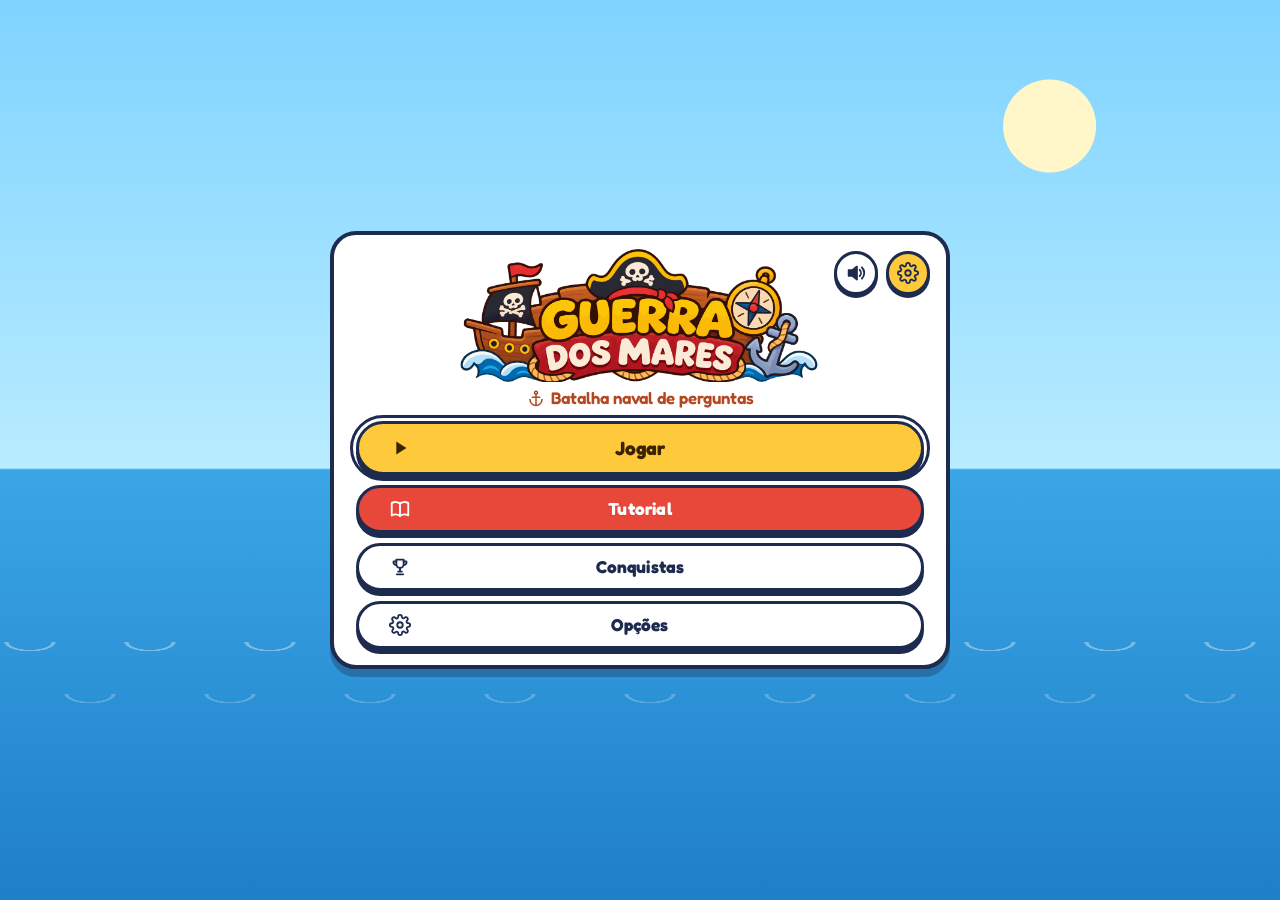
<file: index.html>
<!doctype html>
<html lang="pt-BR">
<head>
  <meta charset="utf-8">
  <meta name="viewport" content="width=device-width,initial-scale=1,viewport-fit=cover">
  <meta name="color-scheme" content="light">
  <meta name="theme-color" content="#3f7fae">
  <link rel="icon" type="image/png" href="assets/img/ships/icon_p1.png">
  <title>Guerra dos Mares</title>
  <link rel="preload" href="assets/fonts/Fredoka.ttf" as="font" type="font/ttf" crossorigin>
  <link rel="stylesheet" href="assets/css/game.css?v=2.12.4">
</head>
<body>
  <div id="gdmRotate" class="rotate-overlay" role="alert">
    <div class="rotate-card">
      <svg class="rotate-phone" viewBox="0 0 120 120" aria-hidden="true" focusable="false"><rect x="38" y="14" width="44" height="80" rx="9" fill="#fff" stroke="#16324f" stroke-width="5"/><circle cx="60" cy="84" r="4" fill="#16324f"/><path d="M18 64a42 42 0 0 0 30 38" fill="none" stroke="#ffc93c" stroke-width="6" stroke-linecap="round"/><path d="M40 98l8 5-2-9" fill="none" stroke="#ffc93c" stroke-width="6" stroke-linecap="round" stroke-linejoin="round"/></svg>
      <h1>VIRE SEU CELULAR</h1>
      <p>Os navios precisam de mais espaço!</p>
    </div>
  </div>
  <canvas id="gameCanvas" role="img" aria-label="Mapa do jogo Guerra dos Mares. Use o painel de comandos para jogar."></canvas>
  <script src="assets/js/config.js?v=2.12.4"></script>
  <script src="assets/js/logic.js?v=2.12.4"></script>
  <script src="assets/js/score.js?v=2.12.4"></script>
  <script src="assets/js/game.js?v=2.12.4"></script>
  <script src="assets/js/ai.js?v=2.12.4"></script>
  <script src="assets/js/panel.js?v=2.12.4"></script>
  <script src="assets/js/mission.js?v=2.12.4"></script>
  <script src="assets/js/title.js?v=2.12.4"></script>
  <script src="assets/js/pause.js?v=2.12.4"></script>
  <script src="assets/js/debug.js?v=2.12.4"></script>
  <script src="assets/js/a11y.js?v=2.12.4"></script>
</body>
</html>
</file>
<file: assets/css/game.css>
@font-face {
  font-family: 'Fredoka';
  src: url('../fonts/Fredoka.ttf') format('truetype');
  font-weight: 300 700;
  font-display: swap;
}

:root {
  --fs: 1;
  --ink: #16324f;
  --ink-soft: #4c6885;
  --paper: #ffffff;
  --cloud: #f1f7fc;
  --line: #d6e4f0;
  --blue: #2f80ed;
  --blue-deep: #1858b0;
  --blue-soft: #dcefff;
  --red: #ef5a4c;
  --red-deep: #bf3326;
  --red-soft: #ffe1dc;
  --green: #34c06a;
  --green-deep: #22914c;
  --sun: #ffc93c;
  --sun-deep: #e59f00;
  --purple: #8b5cf6;
  --purple-deep: #6a3fd1;
  --teal: #1fb39a;
  --teal-deep: #0f7f6c;
  --orange: #ff8a3d;
  --team: var(--blue);
  --team-deep: var(--blue-deep);
  --team-soft: var(--blue-soft);
  --focus: #ffb300;
  --radius: 18px;
  --font: 'Fredoka', 'Trebuchet MS', 'Segoe UI', sans-serif;
}

:root[data-team="player2"] {
  --team: var(--red);
  --team-deep: var(--red-deep);
  --team-soft: var(--red-soft);
}

:root.hc {
  --ink: #000;
  --ink-soft: #000;
  --cloud: #fff;
  --line: #000;
  --blue-soft: #fff;
  --red-soft: #fff;
  --team-soft: #fff;
  --focus: #000;
}

* { box-sizing: border-box; }

html, body {
  margin: 0;
  width: 100%;
  height: 100%;
  overflow: hidden;
  background: #45b9ec;
}

body {
  touch-action: manipulation;
  overscroll-behavior: none;
  font-family: var(--font);
  color: var(--ink);
}

#gameCanvas {
  position: fixed;
  inset: 0;
  display: block;
  width: 100%;
  height: 100%;
  touch-action: none;
  cursor: default;
}

.sr-only {
  position: absolute !important;
  width: 1px !important;
  height: 1px !important;
  padding: 0 !important;
  margin: -1px !important;
  overflow: hidden !important;
  clip: rect(0, 0, 0, 0) !important;
  white-space: nowrap !important;
  border: 0 !important;
}

/* ---------- painel lateral ---------- */

.ico {
  fill: none;
  stroke: currentColor;
  stroke-width: 2.2;
  stroke-linecap: round;
  stroke-linejoin: round;
}

#gdmPanel {
  position: fixed;
  z-index: 5;
  top: 12px;
  right: 12px;
  bottom: 12px;
  width: min(calc(372px * (1 + (var(--fs) - 1) * .5)), 40vw);
  display: flex;
  flex-direction: column;
  background: var(--paper);
  border-radius: 28px;
  box-shadow: 0 14px 40px rgba(12, 46, 82, .28);
  border: 4px solid #fff;
  overflow: hidden;
  font-size: calc(16px * var(--fs));
}

.hc #gdmPanel { border-color: #000; box-shadow: none; }

.panel-head {
  display: flex;
  align-items: center;
  gap: 10px;
  padding: 12px 12px 12px 14px;
  background: var(--team);
  color: #fff;
}

.hc .panel-head { background: #000; }

.panel-logo {
  flex: none;
  width: 44px;
  height: 44px;
  object-fit: contain;
  padding: 4px;
  background: rgba(255, 255, 255, .9);
  border-radius: 50%;
}

.panel-titles { flex: 1; min-width: 0; }

#gdmPanel h1 {
  margin: 0;
  font-size: 1.25em;
  font-weight: 700;
  line-height: 1.1;
  letter-spacing: .01em;
}

.panel-status {
  margin: 2px 0 0;
  font-size: .9em;
  font-weight: 500;
  opacity: .95;
}

.panel-toggle {
  flex: none;
  display: inline-flex;
  align-items: center;
  gap: 6px;
  min-height: 44px;
  padding: 0 14px;
  border: 0;
  border-radius: 999px;
  background: rgba(255, 255, 255, .22);
  color: #fff;
  font: inherit;
  font-size: .85em;
  font-weight: 600;
  cursor: pointer;
}

.panel-toggle:hover { background: rgba(255, 255, 255, .34); }
.hc .panel-toggle { background: #fff; color: #000; }

.panel-body {
  flex: 1;
  min-height: 0;
  display: flex;
  flex-direction: column;
}

.panel-body[hidden] { display: none; }

.tabs {
  display: grid;
  grid-template-columns: repeat(4, 1fr);
  gap: 4px;
  padding: 8px;
  background: var(--cloud);
  border-bottom: 2px solid var(--line);
}

.tab {
  display: flex;
  flex-direction: column;
  align-items: center;
  justify-content: center;
  gap: 2px;
  min-height: 54px;
  padding: 4px;
  border: 0;
  border-radius: 14px;
  background: transparent;
  color: var(--ink-soft);
  font: inherit;
  font-size: .82em;
  font-weight: 600;
  cursor: pointer;
}

.tab .ico { width: 22px; height: 22px; }
.tab:hover { background: #fff; color: var(--ink); }

.tab[aria-selected="true"] {
  background: #fff;
  color: var(--team-deep);
  box-shadow: 0 3px 0 var(--team), 0 2px 8px rgba(12, 46, 82, .1);
}

.hc .tab[aria-selected="true"] { color: #000; box-shadow: inset 0 0 0 3px #000; }

.tabpanel {
  flex: 1;
  min-height: 0;
  overflow-y: auto;
  padding: 12px;
  display: flex;
  flex-direction: column;
  gap: 12px;
  scrollbar-width: thin;
}

.tabpanel[hidden] { display: none; }

.card {
  padding: 14px;
  border-radius: var(--radius);
  background: var(--cloud);
  border: 2px solid var(--line);
}

.card h2 {
  margin: 0 0 10px;
  font-size: 1.05em;
  font-weight: 700;
  color: var(--ink);
}

.card p {
  margin: 0 0 10px;
  font-size: .95em;
  line-height: 1.4;
  color: var(--ink-soft);
}

.card p:last-child { margin-bottom: 0; }

.card-mission {
  background: #fff7dd;
  border-color: var(--sun);
}

.eyebrow {
  margin: 0 0 2px !important;
  font-size: .78em !important;
  font-weight: 600;
  text-transform: uppercase;
  letter-spacing: .06em;
  color: var(--sun-deep) !important;
}

.hc .eyebrow { color: #000 !important; }
.hc .card-mission { background: #fff; border-color: #000; }
.card-ai { background: #fff1ef; border: 3px solid var(--red); }
.hc .card-ai { background: #fff; border-color: #000; }

.progress {
  height: 8px;
  margin: 4px 0 6px;
  background: #fff;
  border-radius: 99px;
  overflow: hidden;
}

.progress span { display: block; height: 100%; background: var(--sun-deep); border-radius: 99px; }

.card-modal { background: #fff; border-width: 3px; }
.card-modal h2 { font-size: 1.2em; }
.card-modal .question { font-size: 1.05em; color: var(--ink); font-weight: 500; }
.tone-blue { border-color: var(--blue); }
.tone-purple { border-color: var(--purple); }
.tone-green { border-color: var(--green); }
.tone-orange { border-color: var(--orange); }

.note {
  margin: 10px 0 0 !important;
  padding: 8px 10px;
  border-radius: 12px;
  background: #fff;
  font-size: .88em !important;
}

.empty { font-style: italic; }

/* ---------- botões ---------- */

.btn {
  position: relative;
  display: inline-flex;
  align-items: center;
  justify-content: center;
  gap: 8px;
  min-height: 48px;
  padding: 8px 14px 11px;
  border: 0;
  border-radius: 16px;
  background: #fff;
  color: var(--ink);
  box-shadow: inset 0 -4px 0 rgba(22, 50, 79, .16), 0 0 0 2px var(--line);
  font: inherit;
  font-size: .95em;
  font-weight: 600;
  line-height: 1.15;
  cursor: pointer;
  transition: transform .08s ease, filter .12s ease;
}

.btn:hover { filter: brightness(1.05); }
.btn:active { transform: translateY(2px); box-shadow: inset 0 -2px 0 rgba(22, 50, 79, .16), 0 0 0 2px var(--line); }
.btn .ico { width: 22px; height: 22px; flex: none; }

.btn kbd, .keys kbd {
  font: inherit;
  font-size: .72em;
  font-weight: 600;
  padding: 1px 6px;
  border-radius: 6px;
  background: rgba(22, 50, 79, .1);
  color: inherit;
}

.btn-primary { background: var(--blue); color: #fff; box-shadow: inset 0 -4px 0 var(--blue-deep); }
.btn-green { background: var(--green); color: #fff; box-shadow: inset 0 -4px 0 var(--green-deep); }
.btn-red { background: var(--red); color: #fff; box-shadow: inset 0 -4px 0 var(--red-deep); }
.btn-sun { background: var(--sun); color: var(--ink); box-shadow: inset 0 -4px 0 var(--sun-deep); }
.btn-soft { background: #fff; }
.btn-primary kbd, .btn-green kbd, .btn-red kbd { background: rgba(255, 255, 255, .25); }

.btn-wide { width: 100%; margin-top: 8px; }
.card > .btn-wide:first-child { margin-top: 0; }

.btn-link {
  min-height: 44px;
  padding: 6px 10px;
  background: transparent;
  box-shadow: none;
  color: var(--ink-soft);
  text-decoration: underline;
  text-underline-offset: 3px;
}

.btn-link:active { box-shadow: none; }

.btn[aria-disabled="true"] {
  filter: grayscale(.85);
  opacity: .55;
  cursor: not-allowed;
}

.btn-row { display: flex; flex-wrap: wrap; gap: 8px; margin-top: 4px; }
.btn-row .btn { flex: 1 1 120px; }

.grid2, .grid3 { display: grid; gap: 8px; }
.grid2 { grid-template-columns: 1fr 1fr; }
.grid3 { grid-template-columns: 1fr 1fr 1fr; }

.act { flex-direction: column; gap: 2px; min-height: 76px; color: #fff; }
.act .ico { width: 28px; height: 28px; }
.act kbd { background: rgba(255, 255, 255, .25); }
.act-attack { background: var(--red); box-shadow: inset 0 -4px 0 var(--red-deep); }
.act-move { background: var(--teal); box-shadow: inset 0 -4px 0 var(--teal-deep); }
.act-trap { background: var(--purple); box-shadow: inset 0 -4px 0 var(--purple-deep); }
.act-analyze { background: var(--blue); box-shadow: inset 0 -4px 0 var(--blue-deep); }

.act[aria-pressed="true"] {
  outline: 4px solid var(--sun);
  outline-offset: 2px;
  transform: translateY(2px);
}

.btn-cancel { background: #fff; color: var(--red-deep); box-shadow: inset 0 -4px 0 #f3b8b1, 0 0 0 2px var(--red); }
.hc .btn-cancel { color: #000; box-shadow: 0 0 0 3px #000; }

.card-active { background: #fff; border-width: 3px; }
.card-active.act-attack { border-color: var(--red); }
.card-active.act-move { border-color: var(--teal); }
.card-active.act-trap { border-color: var(--purple); }
.card-active.act-analyze { border-color: var(--blue); }
.hc .card-active { border-color: #000; }

/* ---------- lista de navios ---------- */

.ships, .radar-list, .steps {
  list-style: none;
  margin: 0;
  padding: 0;
  display: flex;
  flex-direction: column;
  gap: 8px;
}

.ship {
  width: 100%;
  display: flex;
  align-items: center;
  gap: 10px;
  min-height: 60px;
  padding: 8px 12px 8px 8px;
  border: 0;
  border-radius: 16px;
  background: #fff;
  box-shadow: inset 0 -4px 0 rgba(22, 50, 79, .12), 0 0 0 2px var(--line);
  color: var(--ink);
  font: inherit;
  text-align: left;
  cursor: pointer;
}

li.ship { cursor: default; opacity: .6; }

.ship img {
  flex: none;
  width: 40px;
  height: 40px;
  object-fit: contain;
  transform: rotate(-90deg);
}

.ship-text { flex: 1; min-width: 0; display: flex; flex-direction: column; gap: 3px; }
.ship-name { font-weight: 600; font-size: .95em; }
.ship-size { font-weight: 500; font-size: .8em; color: var(--ink-soft); white-space: nowrap; }
.ship-meta { font-size: .82em; color: var(--ink-soft); font-weight: 500; }
.ship.is-sunk .ship-name { text-decoration: line-through; }
.ship.is-sunk img { filter: grayscale(1); }

.ship.is-selected {
  background: #fff7dd;
  box-shadow: inset 0 -4px 0 var(--sun-deep), 0 0 0 3px var(--sun-deep);
}

.hc .ship.is-selected { background: #fff; box-shadow: 0 0 0 4px #000; }

.tick {
  flex: none;
  display: grid;
  place-items: center;
  width: 28px;
  height: 28px;
  border-radius: 50%;
  background: var(--green);
  color: #fff;
  font-weight: 700;
}

.hp {
  display: block;
  height: 8px;
  border-radius: 99px;
  background: #e3ebf3;
  overflow: hidden;
}

.hp span { display: block; height: 100%; border-radius: 99px; }
.hp .ok { background: var(--green); }
.hp .mid { background: var(--sun-deep); }
.hp .low { background: var(--red); }

.radar-item { width: 100%; justify-content: flex-start; text-align: left; }
.radar-item.is-known { background: #ecfbf2; }

/* ---------- direcional ---------- */

.coord { display: flex; align-items: baseline; gap: 8px; flex-wrap: wrap; }
.coord strong { font-size: 1.5em; color: var(--team-deep); font-weight: 700; }
.hc .coord strong { color: #000; }

.pad {
  display: grid;
  grid-template-columns: 56px 1fr 56px;
  grid-template-areas: ". up ." "left ok right" ". down .";
  gap: 6px;
}

.pad-up { grid-area: up; }
.pad-down { grid-area: down; }
.pad-left { grid-area: left; }
.pad-right { grid-area: right; }
.pad-ok { grid-area: ok; flex-direction: column; gap: 0; min-height: 56px; }
.pad .btn-label:empty { display: none; }

/* ---------- ajustes ---------- */

.switch {
  width: 100%;
  display: flex;
  align-items: center;
  justify-content: space-between;
  gap: 12px;
  min-height: 56px;
  margin-bottom: 8px;
  padding: 8px 12px;
  border: 0;
  border-radius: 16px;
  background: #fff;
  box-shadow: 0 0 0 2px var(--line);
  color: var(--ink);
  font: inherit;
  text-align: left;
  cursor: pointer;
}

.switch-text { display: flex; flex-direction: column; gap: 2px; }
.switch-label { font-weight: 600; font-size: .95em; }
.switch-desc { font-size: .8em; color: var(--ink-soft); font-weight: 500; }

.switch-track {
  flex: none;
  position: relative;
  width: 52px;
  height: 30px;
  border-radius: 99px;
  background: #c7d4e1;
  transition: background .15s;
}

.switch-thumb {
  position: absolute;
  top: 3px;
  left: 3px;
  width: 24px;
  height: 24px;
  border-radius: 50%;
  background: #fff;
  box-shadow: 0 2px 4px rgba(0, 0, 0, .2);
  transition: transform .15s;
}

.switch[aria-checked="true"] .switch-track { background: var(--green); }
.switch[aria-checked="true"] .switch-thumb { transform: translateX(22px); }
.hc .switch-track { background: #fff; box-shadow: inset 0 0 0 3px #000; }
.hc .switch[aria-checked="true"] .switch-track { background: #000; }

.seg-label { display: block; margin: 4px 0 6px; font-weight: 600; font-size: .95em; }
.seg-row { display: grid; grid-template-columns: repeat(3, 1fr); gap: 6px; }
.seg-btn[aria-pressed="true"] { background: var(--team); color: #fff; box-shadow: inset 0 -4px 0 var(--team-deep); }
.hc .seg-btn[aria-pressed="true"] { background: #000; }

/* ---------- ajuda ---------- */

.steps { counter-reset: step; }

.steps li {
  counter-increment: step;
  display: flex;
  gap: 10px;
  align-items: flex-start;
  font-size: .95em;
  line-height: 1.35;
}

.steps li::before {
  content: counter(step);
  flex: none;
  display: grid;
  place-items: center;
  width: 26px;
  height: 26px;
  border-radius: 50%;
  background: var(--team);
  color: #fff;
  font-weight: 700;
  font-size: .85em;
}

.hc .steps li::before { background: #000; }

.keys { margin: 0; display: flex; flex-direction: column; gap: 6px; }
.keys div { display: flex; gap: 10px; align-items: baseline; }
.keys dt { flex: none; min-width: 112px; }
.keys dd { margin: 0; font-size: .9em; color: var(--ink-soft); }

/* ---------- foco visível ---------- */

#gdmPanel :focus-visible {
  outline: 4px solid var(--focus);
  outline-offset: 3px;
  box-shadow: 0 0 0 8px rgba(22, 50, 79, .85);
  border-radius: 14px;
}

.tabpanel:focus-visible { outline-offset: -4px !important; box-shadow: none !important; }

/* ---------- painel escondido ---------- */

#gdmPanel.is-collapsed {
  top: auto;
  left: auto;
  bottom: 12px;
  width: auto;
  border-radius: 999px;
}

#gdmPanel.is-collapsed .panel-titles,
#gdmPanel.is-collapsed .panel-logo { display: none; }
#gdmPanel.is-collapsed .panel-head { padding: 6px; border-radius: 999px; }

/* ---------- telas menores ---------- */

#gdmPanel {
  padding-bottom: env(safe-area-inset-bottom, 0px);
}

/* Celular deitado: painel estreito na lateral. */
@media (max-width: 899px) and (orientation: landscape) {
  #gdmPanel {
    width: 252px;
    top: max(6px, env(safe-area-inset-top, 0px));
    right: max(6px, env(safe-area-inset-right, 0px));
    bottom: 6px;
    border-radius: 20px;
    border-width: 3px;
    font-size: calc(14px * var(--fs));
  }
  .panel-head { padding: 6px 6px 6px 10px; gap: 6px; }
  .panel-logo { display: none; }
  #gdmPanel h1 { font-size: 1em; }
  .panel-status { font-size: .8em; }
  .panel-toggle { min-height: 40px; padding: 0 10px; }
  .tabs { padding: 5px; gap: 3px; }
  .tab { min-height: 44px; font-size: .75em; }
  .tab .ico { width: 18px; height: 18px; }
  .tabpanel { padding: 8px; gap: 8px; }
  .card { padding: 10px; border-radius: 14px; }
  .card h2 { margin-bottom: 6px; }
  .ship { min-height: 48px; padding: 6px 8px 6px 6px; gap: 6px; }
  .ship img { width: 30px; height: 30px; }
  .act { min-height: 60px; }
  .act .ico { width: 22px; height: 22px; }
  .pad { grid-template-columns: 46px 1fr 46px; }
  .btn { min-height: 44px; }
  .btn kbd { display: none; }
}

/* Celular em pé: painel vira uma gaveta embaixo. */
@media (max-width: 899px) and (orientation: portrait) {
  #gdmPanel {
    top: auto;
    left: max(6px, env(safe-area-inset-left, 0px));
    right: max(6px, env(safe-area-inset-right, 0px));
    bottom: 6px;
    width: auto;
    max-height: 44vh;
    border-radius: 22px;
    border-width: 3px;
    font-size: calc(14px * var(--fs));
  }
  #gdmPanel.is-collapsed { left: auto; }
  .panel-head { padding: 6px 6px 6px 12px; gap: 8px; }
  .panel-logo { width: 30px; height: 30px; padding: 2px; }
  #gdmPanel h1 { display: none; }
  .panel-status { margin: 0; font-size: 1em; font-weight: 600; }
  .panel-toggle { min-height: 40px; }
  .tabs { padding: 5px; gap: 3px; }
  .tab { flex-direction: row; gap: 6px; min-height: 44px; font-size: .85em; }
  .tab .ico { width: 18px; height: 18px; }
  .tabpanel { padding: 8px; gap: 8px; }
  .card { padding: 10px; border-radius: 14px; }
  .card h2 { margin-bottom: 6px; }
  .ships { display: grid; grid-template-columns: 1fr 1fr; gap: 6px; }
  .ship { min-height: 52px; padding: 6px 8px 6px 4px; gap: 4px; }
  .ship img { width: 28px; height: 28px; }
  .ship-size { display: none; }
  .tick { width: 22px; height: 22px; font-size: .8em; }
  .grid2.acts, .grid2 { grid-template-columns: 1fr 1fr; }
  .act { min-height: 58px; }
  .btn kbd { display: none; }
}

/* Celular em pé: a dica da missão já aparece embaixo do mapa, então o cartão fica só com o título. */
@media (max-width: 899px) and (orientation: portrait) {
  .card-mission { display: flex; flex-wrap: wrap; align-items: center; gap: 0 8px; padding: 8px 10px; }
  .card-mission .eyebrow { width: 100%; }
  .card-mission h2 { flex: 1; margin: 0; font-size: 1em; }
  .card-mission > p:not(.eyebrow), .card-mission .progress { display: none; }
  .card-mission .btn-link { min-height: 40px; padding: 4px 6px; }
}

@media (max-width: 899px) and (orientation: portrait) and (min-width: 520px) {
  .grid2:has(.act) { grid-template-columns: repeat(4, 1fr); }
}

/* ---------- nada sai do lugar, com qualquer tela ou tamanho de texto ---------- */

.panel-head { container: head / inline-size; min-width: 0; }
.tabs { container: tabs / inline-size; }
.card { container-type: inline-size; min-width: 0; }

.panel-titles, .ship-text, .switch-text, .coord span { min-width: 0; }
#gdmPanel h1, .panel-status, .ship-name, .ship-meta, .switch-label, .switch-desc, .card p, .card h2, .keys dd { overflow-wrap: anywhere; }
.btn { min-width: 0; max-width: 100%; text-align: center; }
.btn-label { min-width: 0; overflow-wrap: anywhere; }
.radar-item .btn-label { text-align: left; }
.grid2 > *, .grid3 > *, .seg-row > *, .btn-row > *, .pad > *, .ships > li { min-width: 0; }
.tab { min-width: 0; }
.tab span { max-width: 100%; white-space: nowrap; text-align: center; line-height: 1.1; }
.keys div { flex-wrap: wrap; gap: 2px 10px; }
.keys dt { min-width: min(112px, 100%); }
.panel-toggle { flex-shrink: 0; }

/* Texto escondido só visualmente (continua sendo lido pelo leitor de tela). */
.panel-toggle .ico { width: 22px; height: 22px; flex: none; }

@container head (max-width: 16em) {
  #gdmPanel:not(.is-collapsed) .panel-toggle-text {
    position: absolute; width: 1px; height: 1px; overflow: hidden; clip: rect(0 0 0 0); white-space: nowrap;
  }
  #gdmPanel:not(.is-collapsed) .panel-toggle { padding: 0 10px; }
}

/* Pouco espaço: ícone em cima do nome; menos ainda: só o ícone (o nome continua para o leitor de tela). */
@container tabs (max-width: 27em) {
  .tab { flex-direction: column; gap: 2px; font-size: .78em; }
}

@container tabs (max-width: 15em) {
  .tab span { position: absolute; width: 1px; height: 1px; overflow: hidden; clip: rect(0 0 0 0); white-space: nowrap; }
  .tab .ico { width: 24px; height: 24px; }
}

@container (max-width: 22em) {
  .btn kbd { display: none; }
  .grid3, .seg-row { grid-template-columns: 1fr; }
}

@container (max-width: 19em) {
  .grid2:not(:has(.act)) { grid-template-columns: 1fr; }
}

@container (max-width: 15em) {
  .grid2 { grid-template-columns: 1fr; }
  .act { flex-direction: row; min-height: 50px; }
}

@container (max-width: 24em) {
  .ships { grid-template-columns: 1fr !important; }
}

@media (prefers-reduced-motion: reduce) {
  * { transition: none !important; }
}

:root.still * { transition: none !important; }

/* ---------- Primeira Missão e Dica do Capitão (AB#47) ---------- */

.captain-btn {
  display: flex; align-items: center; gap: 10px; width: 100%;
  margin: 0 0 10px; padding: 8px 12px 8px 8px;
  font: inherit; color: var(--ink); text-align: left; cursor: pointer;
  background: #fff7dd; border: 3px solid var(--sun); border-radius: var(--radius);
  box-shadow: 0 4px 0 var(--sun-deep);
}
.captain-btn:active { transform: translateY(2px); box-shadow: 0 2px 0 var(--sun-deep); }
.captain-btn:focus-visible { outline: 4px solid var(--focus); outline-offset: 3px; }
.captain-face { width: 52px; height: 52px; border-radius: 50%; object-fit: cover; background: #cfefff; flex: none; border: 3px solid #fff; box-shadow: 0 2px 6px rgba(22,50,79,.25); }
.captain-text { display: flex; flex-direction: column; line-height: 1.2; }
.captain-text strong { font-size: calc(1.02em * var(--fs)); }
.captain-text span { font-size: calc(.85em * var(--fs)); color: var(--ink-soft); }
.card-captain { background: #fff7dd; border-color: var(--sun); }
.captain-row { display: flex; gap: 12px; align-items: flex-start; margin-bottom: 10px; }
.captain-say { margin: 0; font-weight: 500; }
.hc .captain-btn, .hc .card-captain { background: #fff; border-color: #000; box-shadow: none; }

/* ---------- Celular: jogar deitado (AB#72) ---------- */

.rotate-overlay { display: none; }
@media (orientation: portrait) and (max-width: 600px) {
  .rotate-overlay {
    display: flex; position: fixed; inset: 0; z-index: 100;
    align-items: center; justify-content: center; padding: 24px;
    background: linear-gradient(180deg, #5fc9f3, #1f7fc4);
    font-family: var(--font); color: #fff; text-align: center;
  }
  .rotate-card { max-width: 320px; }
  .rotate-phone { width: 140px; height: 140px; animation: rotate-hint 2.2s ease-in-out infinite; transform-origin: 50% 50%; }
  .rotate-overlay h1 { margin: 12px 0 6px; font-size: 30px; letter-spacing: .04em; text-shadow: 0 3px 0 rgba(10, 50, 90, .35); }
  .rotate-overlay p { margin: 0; font-size: 19px; font-weight: 500; }
  :root.still .rotate-phone { animation: none; transform: rotate(-90deg); }
  .hc .rotate-overlay { background: #000; }
}
@keyframes rotate-hint { 0%, 30% { transform: rotate(0); } 60%, 100% { transform: rotate(-90deg); } }

/* Telas baixas deitadas: botões grandes e sem sobreposição */
@media (orientation: landscape) and (max-height: 480px) {
  .btn, .ship, .switch, .tab { min-height: 44px; }
  .captain-btn { padding: 6px 10px 6px 6px; margin-bottom: 8px; }
  .captain-face { width: 42px; height: 42px; }
}

.villain-face { background: #ffd9d3; border-color: #fff; }
.card-ai .eyebrow { color: var(--red-deep) !important; }

/* ---------- Primeira Missão: visual clean (AB#47) ---------- */

.mission { position: fixed; inset: 0; z-index: 40; pointer-events: none; overflow: hidden; font-family: var(--font); }
.mission[hidden] { display: none; }
.mission.is-waiting { visibility: hidden; }

.m-shade { position: fixed; pointer-events: auto; background: rgba(8, 22, 40, .58); }
.m-ring {
  position: fixed; pointer-events: none; border-radius: 18px;
  box-shadow: 0 0 0 3px #fff, 0 0 0 8px rgba(255, 255, 255, .25);
  animation: m-pulse 1.6s ease-in-out infinite;
}
@keyframes m-pulse { 50% { box-shadow: 0 0 0 3px #fff, 0 0 0 14px rgba(255, 255, 255, .08); } }

.m-hero, .m-villain { position: fixed; display: none; pointer-events: none; object-fit: contain; object-position: top; }
.m-hero.is-flip { transform: scaleX(-1); }
.mission:not(.has-villain) .m-villain { display: none !important; }
.m-hero.m-enter, .m-villain.m-enter { animation: m-rise .4s ease-out; }
@keyframes m-rise { from { opacity: 0; translate: 0 40px; } }

.m-bubble {
  position: fixed; pointer-events: auto;
  width: min(560px, calc(100vw - 32px));
  padding: 20px 22px 18px;
  background: #fff; color: var(--ink);
  border-radius: 20px;
  box-shadow: 0 24px 60px rgba(4, 16, 32, .35);
  animation: m-in .25s ease-out;
}
@keyframes m-in { from { opacity: 0; translate: 0 8px; } }
.m-bubble.m-nudge { animation: m-nudge .35s; }
@keyframes m-nudge { 25% { translate: -6px 0; } 75% { translate: 6px 0; } }

.m-name { display: flex; align-items: baseline; justify-content: space-between; gap: 12px; margin: 0 0 6px; }
.m-name-tag { font-size: calc(.8em * var(--fs)); font-weight: 700; letter-spacing: .08em; text-transform: uppercase; color: var(--blue); }
.m-count { font-size: calc(.8em * var(--fs)); font-weight: 500; color: var(--ink-soft); }
.m-text { margin: 0 0 16px; font-size: calc(1.2em * var(--fs)); line-height: 1.45; font-weight: 500; color: var(--ink); }
.m-text.is-warn { color: #c2410c; }
.m-btns { display: flex; flex-wrap: wrap; gap: 10px; align-items: center; justify-content: flex-end; }
.m-btns .btn { min-height: 48px; font-size: calc(1em * var(--fs)); }
.m-btns .btn-primary { order: 2; padding-inline: 24px; }
.m-skip { order: 1; margin-right: auto; color: var(--ink-soft) !important; text-decoration: none !important; font-weight: 500; }
.m-skip:hover { text-decoration: underline !important; }
.m-progress { display: flex; gap: 4px; margin-top: 16px; }
.m-progress[hidden] { display: none; }
.m-progress i { flex: 1; height: 4px; border-radius: 2px; background: #e3ebf3; }
.m-progress i.on { background: var(--blue); }
.m-bubble.is-tip { width: min(440px, calc(100vw - 32px)); }

.hc .m-shade { background: rgba(0, 0, 0, .75); }
.hc .m-bubble { border: 3px solid #000; box-shadow: none; }
.hc .m-name-tag, .hc .m-count, .hc .m-text.is-warn { color: #000; }
.hc .m-progress i.on { background: #000; }
.hc .m-ring { box-shadow: 0 0 0 4px #000, 0 0 0 8px #fff; }
:root.still .m-ring, :root.still .m-bubble, :root.still .m-hero, :root.still .m-villain { animation: none !important; }

.m-confetti { position: fixed; inset: 0; pointer-events: none; z-index: 41; overflow: hidden; }
.m-confetti i { position: absolute; top: -20px; width: 8px; height: 14px; border-radius: 2px; animation: m-fall 2.6s ease-in forwards; }
@keyframes m-fall { to { top: 110vh; transform: rotate(720deg); } }

@media (max-height: 520px) {
  .m-bubble { padding: 14px 16px 12px; }
  .m-text { font-size: calc(1.02em * var(--fs)); margin-bottom: 10px; }
  .m-btns .btn { min-height: 44px; }
  .m-progress { margin-top: 10px; }
}

/* =====================================================================
   TEMA CLEAN — marinho + latão, superfícies brancas, bordas finas
   ===================================================================== */

:root {
  --ink: #13283f;
  --ink-soft: #55697e;
  --cloud: #f5f8fb;
  --line: #e1e8ef;
  --blue: #2f6fb5;
  --blue-deep: #1f4f86;
  --blue-soft: #e3eef9;
  --red: #cf5a43;
  --red-deep: #a13f2c;
  --red-soft: #f8e3dd;
  --green: #2f9e5b;
  --green-deep: #21744a;
  --sun: #e2b33d;
  --sun-deep: #a87c16;
  --purple: #7a5ad6;
  --purple-deep: #5b3fb3;
  --teal: #2a9184;
  --teal-deep: #1c6b61;
  --navy: #13283f;
  --brass: #c99a2e;
  --radius: 14px;
  --focus: #e2b33d;
}
html, body { background: #4a7fa6; }

/* painel */
#gdmPanel { border: 0; border-radius: 20px; box-shadow: 0 12px 36px rgba(8, 24, 44, .22); }
.panel-head { background: var(--navy); padding: 12px 12px 12px 14px; border-bottom: 3px solid var(--team); }
.panel-logo { background: rgba(255, 255, 255, .12); }
#gdmPanel h1 { font-size: 1.15em; letter-spacing: .02em; }
.panel-status { opacity: .8; }
.panel-toggle { background: rgba(255, 255, 255, .1); border: 1px solid rgba(255, 255, 255, .18); border-radius: 10px; }
.tabs { background: #fff; border-bottom: 1px solid var(--line); padding: 6px 8px; gap: 2px; }
.tab { border-radius: 10px; min-height: 50px; color: var(--ink-soft); }
.tab:hover { background: var(--cloud); }
.tab[aria-selected="true"] { background: var(--cloud); color: var(--ink); box-shadow: inset 0 -3px 0 var(--team); }
.tabpanel { padding: 12px; gap: 10px; background: var(--cloud); }
.card { background: #fff; border: 1px solid var(--line); border-radius: var(--radius); padding: 14px; }
.card h2 { display: flex; align-items: center; gap: 8px; font-size: 1em; }
.card p { font-size: .92em; }
.eyebrow { color: var(--sun-deep) !important; letter-spacing: .08em; }
.note { background: var(--cloud); border-radius: 10px; color: var(--ink-soft); }
.step-n {
  display: inline-grid; place-items: center; flex: none;
  width: 24px; height: 24px; border-radius: 50%;
  background: var(--navy); color: #fff; font-size: .8em; font-weight: 700;
}

/* botões: planos, com leve relevo */
.btn {
  border-radius: 12px; min-height: 48px; padding: 8px 14px;
  background: #fff; color: var(--ink);
  box-shadow: 0 0 0 1px var(--line), 0 2px 0 rgba(19, 40, 63, .08);
}
.btn:hover { filter: none; background: var(--cloud); }
.btn:active { transform: translateY(1px); box-shadow: 0 0 0 1px var(--line); }
.btn-primary { background: var(--navy); color: #fff; box-shadow: 0 2px 0 #08182a; }
.btn-primary:hover { background: #1c3757; }
.btn-green { background: var(--green); color: #fff; box-shadow: 0 2px 0 var(--green-deep); }
.btn-green:hover { background: #35a965; }
.btn-red { background: var(--red); color: #fff; box-shadow: 0 2px 0 var(--red-deep); }
.btn-sun { background: var(--brass); color: #fff; box-shadow: 0 2px 0 var(--sun-deep); }
.btn-sun:hover { background: #d4a63a; }
.btn-soft { background: #fff; }
.btn-cancel { background: #fff; color: var(--red-deep); box-shadow: 0 0 0 1.5px var(--red); }
.btn kbd, .keys kbd { background: rgba(19, 40, 63, .08); border-radius: 5px; }
.btn-primary kbd, .btn-green kbd, .btn-red kbd, .btn-sun kbd { background: rgba(255, 255, 255, .2); }
.btn[aria-disabled="true"] { filter: none; opacity: .45; }

/* ações: ícone + nome + uma frase */
.acts { display: grid; gap: 8px; }
.act {
  flex-direction: row; justify-content: flex-start; gap: 12px; min-height: 60px;
  padding: 10px 12px; text-align: left; color: #fff;
}
.act .ico { width: 26px; height: 26px; }
.act-text { display: flex; flex-direction: column; flex: 1; min-width: 0; line-height: 1.2; }
.act-text .btn-label { font-size: 1.02em; font-weight: 700; }
.act-desc { font-size: .8em; font-weight: 500; opacity: .9; }
.act-attack { background: var(--red); box-shadow: 0 2px 0 var(--red-deep); }
.act-move { background: var(--teal); box-shadow: 0 2px 0 var(--teal-deep); }
.act-trap { background: var(--purple); box-shadow: 0 2px 0 var(--purple-deep); }
.act-analyze { background: var(--blue); box-shadow: 0 2px 0 var(--blue-deep); }
.act:hover { filter: brightness(1.06); }
.act[aria-pressed="true"] { outline: 3px solid var(--brass); outline-offset: 2px; transform: none; }

/* navios */
.ship { border-radius: 12px !important; box-shadow: 0 0 0 1px var(--line) !important; background: #fff !important; }
.ship.is-selected { box-shadow: 0 0 0 2px var(--brass) !important; background: #fffaf0 !important; }
.ship.is-done { opacity: .55; background: var(--cloud) !important; }
.tick { display: inline-grid; place-items: center; color: var(--green); }
.tick .ico { width: 20px; height: 20px; }
.tick.is-lock { color: var(--ink-soft); }

/* AGORA FAÇA ISTO */
.card-now { border: 0; background: var(--navy); color: #fff; }
.card-now .eyebrow { color: var(--brass) !important; }
.now-row { display: flex; gap: 12px; align-items: center; margin-bottom: 10px; }
.now-text { margin: 0 !important; font-size: 1.05em !important; font-weight: 600; line-height: 1.3; color: inherit !important; }
.card-now .btn { background: rgba(255, 255, 255, .1); color: #fff; box-shadow: 0 0 0 1px rgba(255, 255, 255, .2); min-height: 44px; }
.card-now .btn:hover { background: rgba(255, 255, 255, .18); }
.card-captain { background: #fff; border: 1px solid var(--line); }
.card-captain .now-text { color: var(--ink) !important; font-weight: 500; }
.captain-face { width: 46px; height: 46px; border-radius: 50%; object-fit: cover; flex: none; background: #dce8f2; border: 2px solid rgba(255, 255, 255, .7); box-shadow: none; }
.card-ai { background: #fff; border: 1px solid var(--line); box-shadow: inset 4px 0 0 var(--red); }
.villain-face { background: var(--red-soft); }

/* blocos expansíveis */
details.card > summary {
  cursor: pointer; list-style: none; display: flex; align-items: center; justify-content: space-between; gap: 8px;
  min-height: 28px; font-weight: 700; font-size: .95em; color: var(--ink);
}
details.card > summary::-webkit-details-marker { display: none; }
details.card > summary::after { content: ''; width: 8px; height: 8px; border-right: 2px solid var(--ink-soft); border-bottom: 2px solid var(--ink-soft); transform: rotate(45deg); margin-right: 4px; flex: none; }
details.card[open] > summary { margin-bottom: 10px; }
details.card[open] > summary::after { transform: rotate(-135deg); }
details.card > summary:focus-visible { outline: 3px solid var(--focus); outline-offset: 4px; border-radius: 6px; }
.pad-coord { margin-left: auto; font-size: 1.1em; color: var(--blue-deep); }

/* foco visível forte */
:focus-visible { outline: 3px solid var(--focus); outline-offset: 3px; }

/* ---------- Primeira Missão: detalhes do novo tutorial ---------- */
.m-shade { background: rgba(8, 22, 40, .66); }
.m-ring { border-radius: 14px; box-shadow: 0 0 0 3px var(--brass), 0 0 0 9px rgba(226, 179, 61, .25); }
@keyframes m-pulse { 50% { box-shadow: 0 0 0 3px var(--brass), 0 0 0 15px rgba(226, 179, 61, .06); } }
.m-arrow, .m-guide { position: fixed; display: none; pointer-events: none; z-index: 2; }
.m-arrow { width: 36px; height: 36px; color: var(--brass); animation: m-bob 1s ease-in-out infinite; }
.m-arrow.is-up { transform: rotate(180deg); }
.m-arrow svg, .m-guide svg { width: 100%; height: 100%; fill: none; stroke: currentColor; stroke-width: 3; stroke-linecap: round; stroke-linejoin: round; filter: drop-shadow(0 2px 2px rgba(0, 0, 0, .35)); }
@keyframes m-bob { 50% { translate: 0 6px; } }
.m-guide { align-items: center; gap: 4px; color: #fff; font-weight: 700; font-size: 22px; }
.m-guide b { display: grid; place-items: center; width: 36px; height: 36px; border-radius: 10px; background: var(--brass); color: var(--navy); }
.m-guide-col { flex-direction: column; width: 36px; }
.m-guide-col svg { width: 26px; height: 26px; }
.m-guide-row svg { width: 30px; height: 26px; }
.m-title { margin: 0 0 6px; font-size: calc(1.45em * var(--fs)); font-weight: 700; letter-spacing: .02em; color: var(--navy); line-height: 1.15; }
.m-title[hidden], .m-text[hidden], .m-btns[hidden] { display: none; }
.m-name-tag { color: var(--sun-deep); }
.m-text2 { margin-top: -6px; color: var(--ink-soft); font-size: calc(1.05em * var(--fs)); }
.m-legend { display: flex; gap: 8px; flex-wrap: wrap; margin: -4px 0 14px; }
.m-legend[hidden], .m-flow[hidden] { display: none; }
.m-legend span { display: inline-flex; align-items: center; gap: 6px; padding: 5px 10px; border-radius: 8px; font-weight: 700; font-size: .9em; }
.m-legend span::before { content: ''; width: 14px; height: 14px; border-radius: 4px; }
.m-legend .ok { background: #e3f4ea; color: var(--green-deep); }
.m-legend .ok::before { background: var(--green); }
.m-legend .no { background: var(--red-soft); color: var(--red-deep); }
.m-legend .no::before { background: var(--red); }
.m-flow { list-style: none; margin: 0 0 16px; padding: 0; display: grid; gap: 6px; counter-reset: none; }
.m-flow li { display: flex; align-items: center; gap: 12px; padding: 10px 12px; border-radius: 12px; background: var(--cloud); font-weight: 700; font-size: calc(1.05em * var(--fs)); }
.m-flow b { display: grid; place-items: center; width: 30px; height: 30px; border-radius: 50%; background: var(--navy); color: #fff; }
.m-btns .btn-primary { min-width: 150px; }
.m-btns .btn-soft { order: 2; }
.mission.no-bubble .m-bubble, .mission.no-bubble .m-hero, .mission.no-bubble .m-villain { display: none !important; }
.mission.is-small .m-bubble { padding: 12px 16px; }
.mission.is-small .m-title { font-size: calc(1.15em * var(--fs)); margin-bottom: 2px; }
.mission.is-small .m-text { font-size: calc(1em * var(--fs)); margin: 0; }
.mission.is-small .m-name { display: none; }
.tab.m-attention { animation: m-tab 1s ease-in-out 3; }
@keyframes m-tab { 50% { background: #fff1cc; box-shadow: inset 0 -3px 0 var(--brass); } }
:root.still .m-arrow, :root.still .tab.m-attention { animation: none; }
.hc .m-title { color: #000; }
.hc .m-guide b { background: #fff; color: #000; outline: 2px solid #000; }

/* ---------- troca de jogador (cobre tudo) ---------- */
.handoff {
  position: fixed; inset: 0; z-index: 60; display: flex; align-items: center; justify-content: center;
  padding: 24px; background: #0d1f33; font-family: var(--font); overflow: hidden;
}
.handoff[hidden] { display: none; }
.handoff-hero { position: absolute; left: 1vw; top: 26vh; height: 135vh; max-width: 42vw; object-fit: contain; object-position: top; }
.handoff-card {
  position: relative; width: min(520px, 92vw); margin-left: min(30vw, 340px);
  padding: 24px; border-radius: 20px; background: #fff; color: var(--ink);
  box-shadow: 0 24px 60px rgba(0, 0, 0, .35); border-top: 6px solid var(--blue);
}
.handoff[data-team="player2"] .handoff-card { border-top-color: var(--red); }
.handoff h2 { margin: 4px 0 8px; font-size: calc(1.7em * var(--fs)); line-height: 1.15; color: var(--navy); }
.handoff-text { margin: 0 0 20px; font-size: calc(1.15em * var(--fs)); line-height: 1.45; color: var(--ink-soft); }
.handoff-btn { width: 100%; min-height: 64px; font-size: calc(1.2em * var(--fs)); }
.handoff[data-team="player2"] .handoff-btn { background: var(--red); box-shadow: 0 2px 0 var(--red-deep); }
.handoff[data-team="player1"] .handoff-btn { background: var(--blue); box-shadow: 0 2px 0 var(--blue-deep); }
@media (max-height: 520px), (max-width: 820px) {
  .handoff-hero { top: 22vh; height: 140vh; max-width: 34vw; }
  .handoff-card { margin-left: 32vw; padding: 16px 18px; }
  .handoff h2 { font-size: calc(1.35em * var(--fs)); }
  .handoff-text { margin-bottom: 12px; font-size: calc(1em * var(--fs)); }
  .handoff-btn { min-height: 52px; }
}
.hc .handoff { background: #000; }
.hc .handoff-card { border: 3px solid #fff; }

/* telas de celular deitado */
@media (orientation: landscape) and (max-height: 480px) {
  .card { padding: 10px 12px; }
  .act { min-height: 50px; }
  .act-desc { display: none; }
  .now-text { font-size: .98em !important; }
  .captain-face { width: 38px; height: 38px; }
}

/* =====================================================================
   ACESSIBILIDADE
   ===================================================================== */

/* Links de atalho: invisíveis até receberem foco */
.skip-links a {
  position: fixed; left: 12px; top: -80px; z-index: 200; padding: 12px 18px; border-radius: 10px;
  background: var(--navy); color: #fff; font: 600 16px var(--font); text-decoration: none;
  outline: 3px solid var(--brass);
}
.skip-links a:focus { top: 12px; }

/* Mapa acessível: fica escondido (o canvas é o visual), mas aparece ao usar o campo "Ir para a casa" */
.a11y-map { position: fixed; left: 0; top: 0; width: 1px; height: 1px; overflow: hidden; clip: rect(0 0 0 0); clip-path: inset(50%); white-space: nowrap; }
.a11y-map:has(.a11y-jump:focus-within) {
  clip: auto; clip-path: none; width: auto; height: auto; overflow: visible; white-space: normal;
  left: 12px; top: 12px; z-index: 30;
}
.a11y-map:has(.a11y-jump:focus-within) > :not(.a11y-jump) { display: none; }
.a11y-jump {
  display: flex; flex-wrap: wrap; align-items: center; gap: 8px; padding: 12px 14px; border-radius: 14px;
  background: #fff; color: var(--ink); box-shadow: 0 10px 30px rgba(0, 0, 0, .3); font: 600 16px var(--font);
}
.a11y-jump input, .a11y-jump select, .a11y-jump button { font: inherit; min-height: 44px; border-radius: 10px; border: 2px solid var(--ink-soft); padding: 0 10px; }
.a11y-jump input { width: 90px; text-transform: uppercase; }
.a11y-jump button { background: var(--navy); color: #fff; border-color: var(--navy); cursor: pointer; padding: 0 18px; }
.a11y-jump p { flex-basis: 100%; margin: 0; font-weight: 500; font-size: 14px; color: var(--ink-soft); }

/* Alto contraste: tudo em preto/branco/amarelo com bordas fortes */
:root.hc { --cloud: #fff; --line: #000; --navy: #000; --brass: #ffd400; --focus: #ffd400; }
.hc body, .hc .tabpanel { background: #fff; }
.hc .card, .hc .ship, .hc details.card { border: 2px solid #000 !important; box-shadow: none !important; background: #fff !important; }
.hc .btn { background: #fff; color: #000; box-shadow: 0 0 0 2px #000; }
.hc .btn-primary, .hc .btn-green, .hc .btn-red, .hc .btn-sun, .hc .act { background: #000 !important; color: #fff !important; box-shadow: 0 0 0 2px #000 !important; }
.hc .btn[aria-disabled="true"] { opacity: .55; text-decoration: line-through; }
.hc .act[aria-pressed="true"], .hc .ship.is-selected { outline: 4px solid #ffd400 !important; outline-offset: 2px; }
.hc .card-now { background: #000 !important; color: #fff; border: 2px solid #000 !important; }
.hc .card-now .btn { background: #fff !important; color: #000 !important; }
.hc .panel-head { background: #000; border-bottom-color: #ffd400; }
.hc .tab[aria-selected="true"] { background: #000; color: #fff; box-shadow: none; }
.hc .note { background: #fff; border: 2px solid #000; color: #000; }
.hc .step-n { background: #000; }
.hc .m-shade { background: rgba(0, 0, 0, .82); -webkit-backdrop-filter: none; backdrop-filter: none; }
.hc .m-bubble { background: #fff; border: 4px solid #000; }
.hc .m-ring { box-shadow: 0 0 0 5px #ffd400, 0 0 0 9px #000; }
.hc .m-arrow { color: #ffd400; }
.hc .m-flow li { background: #fff; border: 2px solid #000; }
.hc .handoff-card { border: 4px solid #000; }
.hc :focus-visible { outline: 4px solid #ffd400 !important; outline-offset: 3px; box-shadow: 0 0 0 7px #000 !important; }

/* Modo de alto contraste do Windows (cores forçadas pelo sistema) */
@media (forced-colors: active) {
  .btn, .ship, .card, .tab, .m-bubble, .handoff-card, .a11y-jump input, .a11y-jump select { border: 2px solid ButtonText !important; forced-color-adjust: auto; }
  .btn[aria-pressed="true"], .ship.is-selected { outline: 3px solid Highlight !important; }
  .m-ring { outline: 4px solid Highlight; box-shadow: none; }
  :focus-visible { outline: 4px solid Highlight !important; }
  .m-shade { background: Canvas; opacity: .85; }
}



/* =====================================================================
   TELA INICIAL — cartão central, Capitão dando boas-vindas, botões grandes
   com ícone e os três oceanos embaixo (inspirado na Casa dos Mistérios)
   ===================================================================== */
.title-screen {
  --t-ink: #17365c; --t-soft: #5d738c; --t-line: #cfe0ef; --t-blue: #2a6fb5; --t-blue-d: #1b4f86;
  --t-amber: #f0a52b; --t-amber-d: #c4801a; --t-gold: #c7801b;
  position: fixed; inset: 0; z-index: 80; overflow-y: auto;
  display: flex; align-items: safe center; justify-content: center; padding: 3vh 16px;
  font-family: var(--font); color: var(--t-ink); background: #eaf3fa;
  transition: opacity .35s ease, visibility .35s;
}
.title-screen.is-leaving { opacity: 0; visibility: hidden; }
.tc-card {
  position: relative; width: min(620px, 100%); padding: 22px 22px 16px;
  background: #fff; border: 2px solid var(--t-line); border-radius: 22px;
  box-shadow: 0 18px 40px rgba(23, 54, 92, .12);
}
.tc-quick { position: absolute; top: 16px; right: 16px; display: flex; gap: 8px; }
.tc-round {
  display: grid; place-items: center; width: 44px; height: 44px; border-radius: 50%; cursor: pointer;
  background: #fff; border: 2px solid var(--t-line); color: var(--t-ink); box-shadow: 0 3px 0 var(--t-line);
}
.tc-round.tc-gear { background: #fdf3df; border-color: #f3d79e; box-shadow: 0 3px 0 #f3d79e; }
.tc-round[aria-pressed="false"] { color: var(--t-soft); }
.tc-round:active { transform: translateY(3px); box-shadow: none; }
.ti { width: 22px; height: 22px; fill: none; stroke: currentColor; stroke-width: 2; stroke-linecap: round; stroke-linejoin: round; flex: none; }
.tc-head { text-align: center; margin: 2px 96px 14px; }
.tc-title { margin: 0; font-size: calc(clamp(28px, 5.4vh, 40px) * var(--fs)); font-weight: 700; line-height: 1.05; color: var(--t-ink); text-shadow: 0 3px 0 #dbe9f6; }
.tc-sub { display: inline-flex; align-items: center; gap: 6px; margin: 6px 0 0; font-size: calc(1.05em * var(--fs)); font-weight: 600; color: var(--t-gold); }
.tc-sub .ti { width: 18px; height: 18px; }
.title-menu { display: flex; flex-direction: column; }
.title-menu[hidden] { display: none; }
.tc-hello {
  display: flex; align-items: center; gap: 14px; margin-bottom: 16px; padding: 12px 16px;
  background: #f5f9fd; border: 2px solid var(--t-line); border-radius: 14px;
}
.tc-hello img { width: 64px; height: 64px; flex: none; object-fit: contain; }
.tc-hello p { margin: 0; font-size: calc(1.08em * var(--fs)); font-weight: 600; line-height: 1.4; color: #24486f; }
.tc-hello b { color: var(--t-ink); }
.tc-buttons { display: flex; flex-direction: column; gap: 12px; }
.tc-btn {
  position: relative; display: flex; align-items: center; justify-content: center; width: 100%; min-height: 52px;
  padding: 10px 52px; border-radius: 999px; cursor: pointer; border: 2px solid transparent;
  font: 700 calc(1.08em * var(--fs)) var(--font); letter-spacing: .01em;
  transition: transform .08s ease, box-shadow .08s ease, filter .12s ease;
}
.tc-btn .ti { position: absolute; left: 30px; top: 50%; translate: 0 -50%; }
.tc-primary { background: var(--t-blue); color: #fff; box-shadow: 0 4px 0 var(--t-blue-d); font-size: calc(1.2em * var(--fs)); min-height: 56px; }
.tc-second { background: var(--t-amber); color: #fff; box-shadow: 0 4px 0 var(--t-amber-d); text-shadow: 0 1px 0 rgba(0, 0, 0, .15); }
.tc-ghost { background: #fff; color: var(--t-ink); border-color: var(--t-line); box-shadow: 0 4px 0 var(--t-line); }
.tc-btn:hover { filter: brightness(1.05); }
.tc-btn:active { transform: translateY(4px); box-shadow: none; }
.tc-btn:focus-visible, .tc-round:focus-visible, .tm-back:focus-visible { outline: 3px solid var(--t-ink); outline-offset: 3px; }
.tc-seas { margin-top: 18px; text-align: center; }
.tc-seas h2 { margin: 0 0 10px; font-size: calc(.82em * var(--fs)); font-weight: 700; letter-spacing: .08em; text-transform: uppercase; color: #d0572f; }
.tc-seas ul { display: flex; justify-content: space-around; margin: 0; padding: 0; list-style: none; }
.tc-seas li { display: flex; flex-direction: column; align-items: center; gap: 6px; font-size: calc(.86em * var(--fs)); font-weight: 600; color: var(--t-soft); }
.tc-sea { display: grid; place-items: center; width: 58px; height: 58px; border-radius: 50%; }
.tc-sea img { width: 26px; rotate: -90deg; }
.tc-sea svg { width: 28px; height: 28px; fill: none; stroke: #1f8a6e; stroke-width: 2; }
.tc-sea-me { background: #dceaf7; } .tc-sea-mid { background: #dcf1ea; } .tc-sea-foe { background: #fbe3dd; }
.tc-sea-foe img { rotate: 90deg; }
.tc-foot { margin: 12px 0 0; text-align: center; font-size: calc(.78em * var(--fs)); color: #9fb3c6; }

/* Opções dentro do cartão */
.title-board:empty { display: none; }
.tm-heading { margin: 0 0 8px; text-align: center; font-size: calc(1.2em * var(--fs)); font-weight: 700; color: var(--t-ink); }
.tm-row {
  display: flex; align-items: center; justify-content: space-between; gap: 14px;
  width: 100%; min-height: 50px; padding: 8px 14px; margin: 0 0 8px; cursor: pointer;
  background: #f5f9fd; border: 2px solid var(--t-line); border-radius: 14px;
  font: 600 calc(1em * var(--fs)) var(--font); color: var(--t-ink); text-align: left;
}
.tm-row:hover { border-color: #a9c7e2; }
.tm-row:focus-visible { outline: 3px solid var(--t-ink); outline-offset: 2px; }
.tm-value {
  flex: none; min-width: 6.8em; padding: 5px 10px; border-radius: 999px; text-align: center;
  font-size: .8em; font-weight: 700; background: #e3ebf3; color: var(--t-soft);
}
.tm-row[aria-checked="true"] .tm-value, .tm-row:not([role]) .tm-value { background: var(--t-blue); color: #fff; }
.tm-vol .tm-value { display: flex; align-items: center; gap: 8px; min-width: 11em; padding: 3px 4px; background: #e3ebf3; color: var(--t-ink); }
.tm-vol .tm-value b { min-width: 1.4em; text-align: center; }
.tm-step { display: grid; place-items: center; width: 30px; height: 30px; border-radius: 50%; background: var(--t-blue); color: #fff; font-size: 1.2em; line-height: 1; }
.tm-step:hover { filter: brightness(1.1); }
.tm-bar { flex: 1; min-width: 80px; height: 10px; border-radius: 99px; background: #fff; overflow: hidden; }
.tm-bar i { display: block; height: 100%; background: var(--t-blue); border-radius: 99px; }
.hc .tm-step { background: #ffd400; color: #000; }
.hc .tm-bar { background: #000; border: 1px solid #fff; }
.hc .tm-bar i { background: #ffd400; }
.tm-back {
  width: 100%; min-height: 50px; margin-top: 4px; border-radius: 999px; cursor: pointer;
  background: #fff; border: 2px solid var(--t-line); box-shadow: 0 4px 0 var(--t-line);
  font: 700 calc(1.05em * var(--fs)) var(--font); color: var(--t-ink);
}
.title-screen.is-options .tc-quick { display: none; }
.title-screen.is-ready .tc-card { animation: title-up .4s ease-out; }
@keyframes title-up { from { opacity: 0; transform: translateY(12px); } }
:root.still .title-screen, :root.still .title-screen * { animation: none !important; transition: none !important; }
@media (max-height: 480px) {
  .title-screen { padding: 8px; }
  .tc-card { width: min(760px, 100%); padding: 12px 14px 10px; display: grid; grid-template-columns: 1fr 1fr; column-gap: 16px; }
  .tc-head { grid-column: 1 / -1; margin: 0 100px 8px; }
  .title-menu[data-view="main"] { display: contents; }
  .tc-hello { grid-column: 1; margin: 0; align-self: start; }
  .tc-buttons { grid-column: 1 / -1; grid-row: auto; gap: 8px; width: min(440px, 100%); justify-self: center; }
  .tc-card { width: min(560px, 100%); }
  .tc-seas { grid-column: 1; grid-row: 2 / span 2; margin-top: 0; align-self: center; }
  .tc-seas h2 { margin-bottom: 4px; }
  .tc-sea { width: 42px; height: 42px; }
  .tc-foot { display: none; }
  .tc-btn { min-height: 44px; }
  .tc-hello img { width: 46px; height: 46px; }
  .tc-hello p { font-size: calc(.92em * var(--fs)); }
  .title-board { grid-column: 1 / -1; }
  .title-screen.is-options .tc-card { display: block; }
  .tm-row { min-height: 40px; margin-bottom: 5px; padding: 4px 12px; }
}
.hc .title-screen { background: #000; }
.hc .tc-card, .hc .tc-hello, .hc .tm-row { background: #000; border-color: #fff; box-shadow: none; }
.hc .tc-title, .hc .tc-hello p, .hc .tc-hello b, .hc .tm-row, .hc .tm-heading, .hc .tc-seas li, .hc .tc-foot { color: #fff; text-shadow: none; }
.hc .tc-sub, .hc .tc-seas h2 { color: #ffd400; }
.hc .tc-btn, .hc .tc-round, .hc .tm-back { background: #000; color: #fff; border: 2px solid #fff; box-shadow: none; text-shadow: none; }
.hc .tc-primary { background: #ffd400; color: #000; border-color: #ffd400; }
.hc .tc-btn:focus-visible, .hc .tc-round:focus-visible, .hc .tm-row:focus-visible, .hc .tm-back:focus-visible { outline-color: #ffd400; }
.hc .tm-value { background: #000; color: #fff; border: 2px solid #fff; }
.hc .tm-row[aria-checked="true"] .tm-value, .hc .tm-row:not([role]) .tm-value { background: #ffd400; color: #000; border-color: #ffd400; }
.hc .tc-sea { background: #000; border: 2px solid #fff; }
@media (forced-colors: active) {
  .tc-card, .tc-btn, .tc-round, .tm-row, .tm-back { border: 2px solid CanvasText; }
  .tc-btn:focus-visible, .tc-round:focus-visible, .tm-row:focus-visible { outline: 3px solid Highlight; }
}

/* =====================================================================
   AJUSTES no painel — lista simples (rótulo à esquerda, estado à direita)
   ===================================================================== */
.opt-group { padding: 0; overflow: hidden; }
.opt-group h2 {
  margin: 0; padding: 10px 14px 8px; font-size: .74em !important; font-weight: 700;
  letter-spacing: .16em; text-transform: uppercase; color: var(--ink-soft);
}
.switch, .opt-row {
  display: flex; align-items: center; justify-content: space-between; gap: 12px;
  width: 100%; min-height: 50px; margin: 0; padding: 8px 14px;
  border: 0; border-top: 1px solid var(--line); border-radius: 0; box-shadow: none;
  background: #fff; color: var(--ink); font: inherit; text-align: left; cursor: pointer;
}
.switch:hover { background: var(--cloud); }
.switch:focus-visible { outline: 3px solid var(--focus); outline-offset: -3px; }
.switch-label { font-weight: 600; font-size: .95em; }
.switch-desc { font-size: .78em; color: var(--ink-soft); font-weight: 500; }
.switch-state {
  flex: none; min-width: 4.6em; text-align: right;
  font-size: .74em; font-weight: 700; letter-spacing: .1em; text-transform: uppercase; color: var(--ink-soft);
}
.switch[aria-checked="true"] .switch-state { color: var(--green-deep); }
.opt-row { cursor: default; }
.opt-row .switch-label { flex: 1; }
.opt-choices { display: flex; flex: none; border: 1px solid var(--line); border-radius: 6px; overflow: hidden; }
.opt-choices .btn {
  min-height: 36px; padding: 4px 10px; border-radius: 0; box-shadow: none; background: #fff;
  font-size: .82em; font-weight: 600; color: var(--ink-soft);
}
.opt-choices .btn + .btn { border-left: 1px solid var(--line); }
.opt-choices .btn[aria-pressed="true"] { background: var(--navy); color: #fff; }
.opt-zoom-val { min-width: 3.4em; text-align: center; font-weight: 700; font-size: .9em; }
.hc .switch, .hc .opt-row { background: #000; color: #fff; border-top-color: #fff; }
.hc .switch-desc, .hc .switch-state, .hc .opt-group h2 { color: #fff; }
.hc .switch[aria-checked="true"] .switch-state { color: #ffd400; }
.hc .opt-choices .btn[aria-pressed="true"] { background: #ffd400; color: #000; }
.opt-secs { display: grid; grid-template-columns: repeat(4, 1fr); border: 1px solid var(--line); border-radius: 8px; overflow: hidden; background: #fff; }
.opt-secs .btn { min-height: 42px; padding: 4px 6px; border-radius: 0; box-shadow: none; font-size: .86em; font-weight: 600; color: var(--ink-soft); }
.opt-secs .btn + .btn { border-left: 1px solid var(--line); }
.opt-secs .btn[aria-pressed="true"] { background: var(--navy); color: #fff; }
.opt-say { display: flex; align-items: center; gap: 10px; margin: 2px 2px 0; font-size: .9em; color: var(--ink); line-height: 1.35; }
.opt-say .captain-face { width: 40px; height: 40px; flex: none; }
.opt-vol.is-off { opacity: .5; }
.opt-stepper { display: inline-flex; align-items: center; gap: 6px; flex: none; }
.opt-step.btn { min-height: 36px; min-width: 36px; padding: 0; border-radius: 6px; font-size: 1.1em; font-weight: 700; }
.opt-meter { display: inline-flex; gap: 2px; align-items: flex-end; height: 18px; }
.opt-meter i { width: 5px; height: 100%; border-radius: 1px; background: var(--line); }
.opt-meter i:nth-child(-n+3) { height: 55%; } .opt-meter i:nth-child(n+4):nth-child(-n+7) { height: 78%; }
.opt-meter i.on { background: var(--navy); }
.opt-action.btn { min-height: 38px; padding: 4px 14px; font-size: .88em; font-weight: 600; flex: none; }
.opt-action.is-armed { background: var(--red); color: #fff; box-shadow: none; }
.opt-preview { margin: 0; padding: 12px 14px; border-top: 1px solid var(--line); background: var(--cloud); font-size: 1em; }
:root.airy #gdmPanel, :root.airy .mission, :root.airy .title-screen { letter-spacing: .04em; word-spacing: .14em; line-height: 1.6; }
.hc .opt-secs, .hc .opt-secs .btn { background: #000; color: #fff; border-color: #fff; }
.hc .opt-secs .btn[aria-pressed="true"] { background: #ffd400; color: #000; }
.hc .opt-meter i { background: #555; } .hc .opt-meter i.on { background: #ffd400; }
.hc .opt-say, .hc .opt-preview { color: #fff; background: #000; }
@media (forced-colors: active) { .opt-meter i.on { background: Highlight; } .opt-secs .btn[aria-pressed="true"] { outline: 3px solid Highlight; } }
.mission.is-strong .m-ring { box-shadow: 0 0 0 6px var(--brass), 0 0 0 16px rgba(226, 179, 61, .35); }
.mission.is-right .m-ring { box-shadow: 0 0 0 4px var(--green), 0 0 0 12px rgba(47, 158, 91, .3); animation: none; }
.m-skip[data-armed] { color: var(--red-deep) !important; font-weight: 700; }
/* Celular deitado: título do painel numa linha só e botão Esconder compacto */
@media (max-height: 480px) {
  .panel-titles h1 { font-size: 1rem !important; white-space: nowrap; overflow: hidden; text-overflow: ellipsis; }
  .panel-status { white-space: nowrap; overflow: hidden; text-overflow: ellipsis; }
  .panel-toggle-text { position: absolute; width: 1px; height: 1px; overflow: hidden; clip-path: inset(50%); white-space: nowrap; }
}

/* =====================================================================
   TUTORIAL — Voltar, Dúvida? e demonstração (mouse/toque ou teclado)
   ===================================================================== */
.m-btns .btn { order: 0; }
.m-btns .m-skip { order: 0; }
.m-btns .btn-primary { order: 3; }
.m-back, .m-doubt { min-width: 44px; }
.m-doubt[aria-expanded="true"] { background: var(--navy) !important; color: #fff !important; }
.m-faq {
  margin: 0 0 14px; padding: 12px 14px; max-height: 34vh; overflow-y: auto;
  background: #f5f9fd; border: 2px solid #cfe0ef; border-radius: 14px;
}
.m-faq:focus-visible { outline: 3px solid var(--focus); outline-offset: 2px; }
.m-faq-h { margin: 0 0 6px; font-size: calc(.8em * var(--fs)); font-weight: 700; letter-spacing: .08em; text-transform: uppercase; color: var(--blue); }
.m-faq-item + .m-faq-item { margin-top: 10px; padding-top: 10px; border-top: 1px solid #dbe7f2; }
.m-faq-q { margin: 0; font-weight: 700; font-size: calc(1em * var(--fs)); color: var(--ink); text-wrap: balance; }
.m-faq-a { margin: 3px 0 0; font-size: calc(.95em * var(--fs)); line-height: 1.45; color: var(--ink); text-wrap: pretty; }
.m-faq-more { margin: 10px 0 0; font-size: calc(.82em * var(--fs)); color: var(--ink-soft); }

.m-demo { margin: 0 0 14px; padding: 10px 12px 10px; background: #f5f9fd; border: 2px solid #cfe0ef; border-radius: 14px; }
.m-demo-head { display: flex; align-items: center; justify-content: space-between; gap: 10px; flex-wrap: wrap; margin-bottom: 8px; }
.m-demo-label { font-size: calc(.8em * var(--fs)); font-weight: 700; letter-spacing: .08em; text-transform: uppercase; color: var(--blue); }
.m-demo-switch { display: inline-flex; border: 2px solid #cfe0ef; border-radius: 999px; overflow: hidden; background: #fff; }
.m-demo-switch button {
  min-height: 36px; padding: 4px 12px; border: 0; background: none; cursor: pointer;
  font: 600 calc(.85em * var(--fs)) var(--font); color: var(--ink-soft);
  transition-property: background-color, color; transition-duration: .15s;
}
.m-demo-switch button[aria-pressed="true"] { background: var(--navy); color: #fff; }
.m-demo-switch button:focus-visible { outline: 3px solid var(--focus); outline-offset: -3px; }
.m-demo-stage { --u: 26px; position: relative; display: flex; align-items: center; gap: 18px; padding: 4px 2px; }
.dg { display: grid; grid-template-columns: repeat(6, var(--u)); grid-template-rows: repeat(3, var(--u)); flex: none;
  border: 2px solid #9fc0dd; border-radius: 4px; background: #d8e9f7; }
.dg i { border-right: 1px solid rgba(31, 79, 134, .18); border-bottom: 1px solid rgba(31, 79, 134, .18); }
.is-fire .dg { background: #f6e1dc; border-color: #d9a59a; }
.dg-ship, .dg-mark, .dg-cursor, .dg-ripple { position: absolute; left: calc(4px + var(--c, 0) * var(--u)); top: calc(6px + var(--r, 0) * var(--u)); }
.dg-ship {
  width: calc(var(--u) * 3); height: var(--u); border-radius: 13px; box-sizing: border-box;
  transition-property: left, top, background-color, border-color, opacity; transition-duration: .5s; transition-timing-function: ease-out;
  border: 2px dashed #7d8fa3; background: rgba(125, 143, 163, .25);
}
.dg-ship.bad { border: 2px solid #c0392b; background: rgba(192, 57, 43, .35); }
.dg-ship.good { border: 2px solid #1f8a4c; background: rgba(46, 160, 90, .4); }
.dg-ship.placed { border: 2px solid #6b4423; background: #a87442; }
.dg-ship.none { opacity: 0; }
.dg-mark { width: var(--u); height: var(--u); opacity: 0; transition-property: left, top, opacity; transition-duration: .45s; }
.dg-mark.aim { opacity: 1; box-shadow: inset 0 0 0 3px #c0392b; border-radius: 50%; }
.dg-mark.hit { opacity: 1; box-shadow: none; }
.dg-mark.hit::before, .dg-mark.hit::after { content: ''; position: absolute; left: 50%; top: 50%; width: 22px; height: 4px; border-radius: 2px; background: #c0392b; translate: -50% -50%; rotate: 45deg; }
.dg-mark.hit::after { rotate: -45deg; }
.dg-cursor { width: 22px; height: 22px; margin: 8px 0 0 10px; fill: #fff; stroke: #17365c; stroke-width: 1.6; stroke-linejoin: round;
  transition-property: left, top; transition-duration: .6s; transition-timing-function: ease-in-out; filter: drop-shadow(0 2px 2px rgba(0,0,0,.25)); }
.dg-ripple { width: 22px; height: 22px; margin: 6px 0 0 6px; border-radius: 50%; border: 3px solid #17365c; opacity: 0; scale: .3; }
.dg-ripple.go { animation: dg-rip .6s ease-out; }
@keyframes dg-rip { 0% { opacity: .9; scale: .3; } 100% { opacity: 0; scale: 1.6; } }
.dg-keys { display: flex; flex-wrap: wrap; gap: 6px; }
.dg-keys kbd {
  min-width: 34px; height: 34px; padding: 0 8px; display: inline-grid; place-items: center; border-radius: 7px;
  background: #fff; border: 2px solid #b9cde0; box-shadow: 0 3px 0 #b9cde0; font: 700 14px var(--font); color: var(--ink);
  transition-property: background-color, color, translate, box-shadow; transition-duration: .12s;
}
.dg-keys kbd.on { background: var(--navy); color: #fff; border-color: var(--navy); box-shadow: 0 0 0 transparent; translate: 0 3px; }
.m-demo-stage:not(.is-kb) .dg-keys { display: none; }
.m-demo-stage.is-kb .dg-cursor, .m-demo-stage.is-kb .dg-ripple { display: none; }
.m-demo-cap { margin: 8px 0 0; font-size: calc(.95em * var(--fs)); font-weight: 600; line-height: 1.4; color: var(--ink); text-wrap: pretty; }
:root.still .m-demo * { transition: none !important; animation: none !important; }
@media (max-height: 480px) {
  .m-demo { padding: 6px 8px; margin-bottom: 8px; }
  .m-demo-stage { --u: 18px; gap: 10px; }
  .dg-keys kbd { min-width: 28px; height: 28px; font-size: 12px; }
  .m-demo-cap { margin-top: 4px; font-size: calc(.85em * var(--fs)); }
  .m-faq { max-height: 40vh; }
}
.hc .m-faq, .hc .m-demo { background: #fff; border-color: #000; }
.hc .m-demo-switch button[aria-pressed="true"], .hc .m-doubt[aria-expanded="true"] { background: #000 !important; color: #fff !important; }
.hc .dg { background: #fff; border-color: #000; }
.hc .dg-keys kbd.on { background: #000; color: #ffd400; }

/* Ajuda: dúvidas frequentes separadas por fase */
.faq-group > summary { font-weight: 700; }
.faq-q { border-top: 1px solid var(--line); }
.faq-q:first-of-type { border-top: 0; }
.faq-q > summary { padding: 10px 0; font-weight: 600; cursor: pointer; list-style-position: outside; }
.faq-q > summary:focus-visible { outline: 3px solid var(--focus); outline-offset: 2px; border-radius: 4px; }
.faq-q > p { margin: 0 0 10px; line-height: 1.45; color: var(--ink); text-wrap: pretty; }
.faq-card h2 { margin: 0 0 6px; font-size: 1em; }
.faq-group { border-top: 1px solid var(--line); }
.faq-group > summary { padding: 12px 0; cursor: pointer; min-height: 24px; }
.faq-group > summary:focus-visible { outline: 3px solid var(--focus); outline-offset: 2px; border-radius: 4px; }
.faq-group[open] > summary { color: var(--blue); }
.faq-group > .faq-q { margin-left: 12px; }
.faq-q > summary { font-size: .95em; }
.hc .faq-group[open] > summary { color: #ffd400; }
.m-bubble { max-height: calc(100vh - 16px); overflow-y: auto; overscroll-behavior: contain; }

/* =====================================================================
   TELA INICIAL — versão infantil (combina com a logo: contorno escuro,
   amarelo, vermelho e azul do mar)
   ===================================================================== */
.title-screen {
  --t-ink: #1d2b4f; --t-line: #1d2b4f;
  background:
    radial-gradient(circle at 82% 14%, #fff6c9 0 46px, transparent 47px),
    linear-gradient(180deg, #7fd3ff 0%, #b8ecff 52%, #3aa6e6 52.2%, #1f7fc8 100%);
}
.title-screen::before {
  content: ''; position: absolute; left: 0; right: 0; bottom: 0; height: 30vh; pointer-events: none;
  background:
    radial-gradient(60px 22px at 30px 0, transparent 21px, rgba(255,255,255,.35) 22px 25px, transparent 26px) 0 12px / 120px 40px repeat-x,
    radial-gradient(60px 22px at 90px 0, transparent 21px, rgba(255,255,255,.22) 22px 25px, transparent 26px) 0 64px / 140px 40px repeat-x;
}
.tc-card { border: 4px solid var(--t-line); border-radius: 26px; box-shadow: 0 8px 0 rgba(29, 43, 79, .35); padding-top: 14px; }
.tc-head { margin: 0 96px 10px; }
.tc-title { line-height: 0; text-shadow: none; }
.tc-logo { width: min(420px, 100%); height: auto; }
.tc-sub { color: #b4471f; }
.tc-hello { background: #fff7dd; border: 3px solid #f2c14e; }
.tc-btn { border: 3px solid var(--t-line); box-shadow: 0 5px 0 var(--t-line); }
.tc-primary { background: #ffc93c; color: #3a2400; box-shadow: 0 5px 0 var(--t-line); text-shadow: none; }
.tc-second { background: #e8483a; color: #fff; box-shadow: 0 5px 0 var(--t-line); }
.tc-ghost { background: #fff; color: var(--t-ink); border-color: var(--t-line); box-shadow: 0 5px 0 var(--t-line); }
.tc-a11y { font-size: calc(.95em * var(--fs)); min-height: 46px; }
.tc-round { border: 3px solid var(--t-line); box-shadow: 0 3px 0 var(--t-line); }
.tc-round.tc-gear { background: #ffc93c; border-color: var(--t-line); box-shadow: 0 3px 0 var(--t-line); }
.tc-seas h2 { color: #b4471f; }
.tm-row { border: 3px solid #cfe0ef; }
.tm-row[aria-checked="true"] .tm-value, .tm-row:not([role]) .tm-value { background: #1f7fc8; }
.tm-back { border: 3px solid var(--t-line); box-shadow: 0 4px 0 var(--t-line); }
/* escolha da dificuldade */
.tc-diff { gap: 12px; }
.tc-diff[hidden] { display: none; }
.tc-diff-sub { margin: -4px 0 4px; text-align: center; color: #5d738c; font-weight: 600; }
.tc-level {
  display: flex; align-items: center; gap: 16px; width: 100%; min-height: 76px; padding: 10px 18px; cursor: pointer;
  border: 3px solid var(--t-line); border-radius: 18px; box-shadow: 0 5px 0 var(--t-line); text-align: left;
  font: inherit; color: var(--t-ink); transition-property: transform, box-shadow, filter; transition-duration: .1s;
}
.tc-level:hover { filter: brightness(1.04); }
.tc-level:active { transform: translateY(5px); box-shadow: none; }
.tc-level:focus-visible { outline: 4px solid var(--t-ink); outline-offset: 3px; }
.tc-easy { background: #c9f2c7; } .tc-mid { background: #ffe7a3; } .tc-hard { background: #ffc6bf; }
.tc-stars { display: inline-flex; gap: 2px; flex: none; }
.tc-stars img { width: 26px; height: 26px; }
.tc-level-text { display: flex; flex-direction: column; }
.tc-level-text b { font-size: calc(1.35em * var(--fs)); line-height: 1.1; }
.tc-level-text small { font-size: calc(.92em * var(--fs)); font-weight: 600; color: #3d4f6e; }
.title-screen.is-options .tc-head { margin-bottom: 8px; }
.title-screen.is-options .tc-logo { width: min(260px, 70%); }
@media (max-height: 480px) {
  .tc-logo { width: min(300px, 100%); }
  .title-screen.is-options .tc-logo { display: none; }
  .title-screen.is-options .tc-sub { display: none; }
  .tc-level { min-height: 54px; padding: 6px 12px; }
  .tc-stars img { width: 20px; height: 20px; }
  .tc-diff { gap: 7px; }
  .tc-a11y { min-height: 40px; }
  .title-screen.is-options .tc-card { display: block; }
}
.hc .title-screen::before { display: none; }
.hc .tc-level { background: #000; color: #fff; border-color: #fff; box-shadow: none; }
.hc .tc-level-text small, .hc .tc-diff-sub { color: #fff; }
.hc .tc-level:focus-visible { outline-color: #ffd400; }
.tc-btn[hidden] { display: none !important; }
.tc-logo { width: min(360px, 100%); }
.tc-buttons { gap: 10px; }
.tc-btn { min-height: 48px; }
.tc-primary { min-height: 54px; }
.tc-seas { margin-top: 12px; }
.tc-sea { width: 48px; height: 48px; }
.tc-foot { margin-top: 8px; }
@media (max-height: 700px) { .tc-foot { display: none; } .tc-seas h2 { display: none; } }
@media (max-height: 480px) {
  .tc-logo { width: min(210px, 100%); }
  .tc-sub { display: none; }
  .tc-seas { display: none; }
  .tc-head { margin-bottom: 4px; }
  .tc-btn { min-height: 38px; padding-block: 4px; }
  .tc-primary { min-height: 42px; }
  .tc-buttons { gap: 6px; }
  .tc-hello { padding: 8px 10px; }
}
@media (max-height: 480px) {
  .title-menu[data-view="main"][hidden] { display: none; }
  .tc-diff-sub { display: none; }
  .tc-diff .tm-heading { margin-bottom: 2px; }
  .tc-diff .tm-back { min-height: 40px; }
}
.dg-path { position: absolute; left: calc(4px + 3 * var(--u)); top: calc(6px + 1 * var(--u)); width: calc(3 * var(--u)); height: var(--u); background: rgba(46, 160, 90, .35); opacity: 0; }
.m-demo-stage.show-path .dg-path { opacity: 1; }
/* "Voltar para o mapa": só aparece quando recebe foco pelo teclado */
.back-map { position: absolute; width: 1px; height: 1px; overflow: hidden; clip-path: inset(50%); white-space: nowrap; }
.back-map:focus-visible, .back-map:focus { position: static; width: 100%; height: auto; min-height: 44px; clip-path: none; margin-bottom: 8px;
  border: 3px solid var(--ink); border-radius: 12px; background: #ffc93c; color: #1d2b4f; font: 700 1em var(--font); cursor: pointer; }
.hc .back-map:focus { background: #ffd400; color: #000; border-color: #fff; }
/* textos que recebem foco para o leitor de tela */
.tc-read:focus-visible, .m-read:focus-visible { outline: 3px solid var(--t-ink, #1d2b4f); outline-offset: 4px; border-radius: 6px; }
.hc .tc-read:focus-visible, .hc .m-read:focus-visible { outline-color: #ffd400; }

/* =====================================================================
   MENU DE PAUSA (Esc) — no meio da tela
   ===================================================================== */
.pause-screen {
  --t-ink: #1d2b4f; --t-line: #1d2b4f; --t-soft: #5d738c;
  position: fixed; inset: 0; z-index: 90; display: grid; place-items: center; padding: 16px;
  background: rgba(13, 30, 56, .55); font-family: var(--font);
}
.pause-screen[hidden] { display: none; }
.pause-card {
  width: min(460px, 100%); max-height: calc(100vh - 32px); overflow-y: auto;
  padding: 20px 20px 18px; background: #fff; color: var(--t-ink);
  border: 4px solid var(--t-line); border-radius: 26px; box-shadow: 0 8px 0 rgba(29, 43, 79, .35);
  animation: m-in .2s ease-out;
}
.pause-title { margin: 0; text-align: center; font-size: calc(1.6em * var(--fs)); font-weight: 700; }
.pause-desc { margin: 4px 0 14px; text-align: center; font-size: calc(.9em * var(--fs)); color: var(--t-soft); font-weight: 600; }
.pause-view { display: flex; flex-direction: column; gap: 10px; }
.pause-view[hidden] { display: none; }
.pause-view .tm-row { margin: 0; }
.pause-note { margin: 2px 0 0; text-align: center; font-size: calc(.85em * var(--fs)); color: var(--t-soft); }
.pause-note:empty { display: none; }
:root.still .pause-card { animation: none; }
.hc .pause-screen { background: rgba(0, 0, 0, .85); }
.hc .pause-card { background: #000; color: #fff; border-color: #fff; box-shadow: none; }
.hc .pause-desc, .hc .pause-note { color: #fff; }
.mission.is-villain-talk .m-bubble { border: 3px solid #e5433a; }
.mission.is-villain-talk .m-name-tag { color: #b02d25; }

/* Humor dos capitães: funciona até sem as imagens de expressão */
.m-hero, .m-villain { transform-origin: 50% 100%; }
.m-hero[data-mood="medo"], .m-villain[data-mood="medo"] { animation: mood-shiver .18s linear infinite; }
.m-hero[data-mood="bravo"], .m-villain[data-mood="bravo"] { animation: mood-stomp .5s ease-in-out 3; }
.m-hero[data-mood="comemorando"], .m-hero[data-mood="feliz"], .m-villain[data-mood="rindo"] { animation: mood-hop .6s ease-in-out 3; }
.m-hero[data-mood="surpreso"], .m-villain[data-mood="surpreso"] { animation: mood-pop .35s ease-out 1; }
.m-villain[data-mood="chorando"] { animation: mood-sob 1s ease-in-out infinite; }
@keyframes mood-shiver { 0%,100% { translate: 0 0; } 25% { translate: -2px 0; } 75% { translate: 2px 0; } }
@keyframes mood-stomp { 0%,100% { rotate: 0deg; } 30% { rotate: -3deg; } 60% { rotate: 3deg; } }
@keyframes mood-hop { 0%,100% { translate: 0 0; } 40% { translate: 0 -12px; } }
@keyframes mood-pop { 0% { scale: .92; } 60% { scale: 1.06; } 100% { scale: 1; } }
@keyframes mood-sob { 0%,100% { translate: 0 0; } 50% { translate: 0 4px; } }
:root.still .m-hero, :root.still .m-villain { animation: none !important; }
.mission.villain-speaks .m-name-tag { background: #c0392b; color: #fff; }

/* Menu de cenários (debug para apresentação) */
#gdmDebug { position: fixed; top: 12px; left: 50%; translate: -50% 0; z-index: 99999; display: flex; flex-wrap: wrap; gap: 8px; max-width: 760px; padding: 12px; background: #13294b; border: 3px solid #ffc93c; border-radius: 16px; box-shadow: 0 10px 30px rgba(0,0,0,.4); }
#gdmDebug[hidden] { display: none; }
#gdmDebug .dbg-title { width: 100%; margin: 0 0 2px; color: #ffc93c; font: 700 16px var(--font, sans-serif); }
#gdmDebug .dbg-title small { color: #cfe0f5; font-weight: 600; margin-left: 6px; }
#gdmDebug button { padding: 8px 12px; border: 0; border-radius: 10px; background: #fff; color: #13294b; font: 700 14px var(--font, sans-serif); cursor: pointer; }
#gdmDebug button:hover, #gdmDebug button:focus-visible { background: #ffc93c; outline: none; }
#gdmDebug .dbg-close { background: #c0392b; color: #fff; }
#gdmDebugFab { position: fixed; left: 10px; bottom: 10px; z-index: 99998; padding: 6px 10px; border: 0; border-radius: 10px; background: #13294b; color: #ffc93c; font: 700 13px var(--font, sans-serif); opacity: .7; cursor: pointer; }

/* Botão de menu/configurações dentro do jogo */
#gdmGear { position: fixed; left: 12px; bottom: 12px; z-index: 39; width: 52px; height: 52px; display: grid; place-items: center; border: 3px solid #13294b; border-radius: 50%; background: #ffc93c; color: #13294b; box-shadow: 0 4px 0 #13294b; cursor: pointer; }
#gdmGear svg { width: 26px; height: 26px; }
#gdmGear:focus-visible { outline: 3px solid #fff; outline-offset: 3px; }
#gdmGear[hidden] { display: none; }
.hc #gdmGear { background: #000; color: #ffd400; border-color: #ffd400; box-shadow: none; }

.title-screen .is-armed { animation: armed-shake .35s ease-in-out 2; outline: 3px dashed #c0392b; outline-offset: 3px; }
@keyframes armed-shake { 0%,100% { translate: 0 0; } 25% { translate: -4px 0; } 75% { translate: 4px 0; } }

/* No celular em pé, o menu inicial funciona; só o jogo pede para deitar. */
.title-on .rotate-overlay { display: none !important; }

/* Celular em pé: botões de som e ajustes numa linha própria, logo grande no meio */
@media (max-width: 520px) {
  .tc-quick { position: static; justify-content: flex-end; margin: -4px -4px 4px; }
  .tc-head, .title-screen.is-options .tc-head { margin: 0 0 12px; }
  .tc-logo { width: min(300px, 100%); }
  .tm-vol .tm-value { min-width: 0; gap: 5px; }
  .tm-bar { min-width: 44px; }
  .tm-step { width: 28px; height: 28px; }
}

/* Álbum de conquistas na tela inicial */
.ach-count { margin: 0 0 10px; text-align: center; font-weight: 700; color: var(--t-ink); }
.ach-grid { list-style: none; margin: 0 0 10px; padding: 0; display: grid; grid-template-columns: repeat(auto-fill, minmax(200px, 1fr)); gap: 8px; }
.ach { display: flex; align-items: center; gap: 10px; padding: 8px 10px; border: 2px solid var(--t-line); border-radius: 14px; background: #f3f6f9; color: var(--t-soft); }
.ach img { width: 30px; height: 30px; flex: none; opacity: .6; }
.ach span { display: flex; flex-direction: column; line-height: 1.2; }
.ach b { font-size: .92em; color: inherit; }
.ach small { font-size: .78em; }
.ach.is-on { background: #fff6d6; border-color: #f2c14e; color: var(--t-ink); }
.ach.is-on img { opacity: 1; }
.ach:focus-visible { outline: 3px solid var(--t-ink); outline-offset: 2px; }
.hc .ach { background: #000; color: #fff; border-color: #fff; }
.hc .ach.is-on { border-color: #ffd400; }

/* Ajustes no celular: volume com o nome numa linha e os botões embaixo; janelas cabem na tela */
.opt-vol { flex-wrap: wrap; row-gap: 6px; }
.opt-vol .switch-label { flex: 1 1 100%; min-width: 0; }
.opt-vol .opt-stepper { margin-left: auto; }
.pause-card { max-height: calc(100dvh - 16px); }
@media (max-height: 480px) {
  .pause-card { padding: 12px 14px; border-radius: 18px; }
  .pause-desc { margin-bottom: 8px; }
  .pause-view { gap: 6px; }
  .pause-view .tm-row { min-height: 40px; padding: 4px 12px; }
}
.opt-secs { grid-template-columns: repeat(4, minmax(0, 1fr)); }
.opt-secs .btn { padding: 4px 2px !important; font-size: clamp(.72em, 2.4vw, .86em) !important; }
.opt-secs .btn { min-height: 38px !important; height: auto !important; white-space: nowrap; overflow: visible; }
.opt-secs .btn .btn-label { display: inline !important; }
</file>
